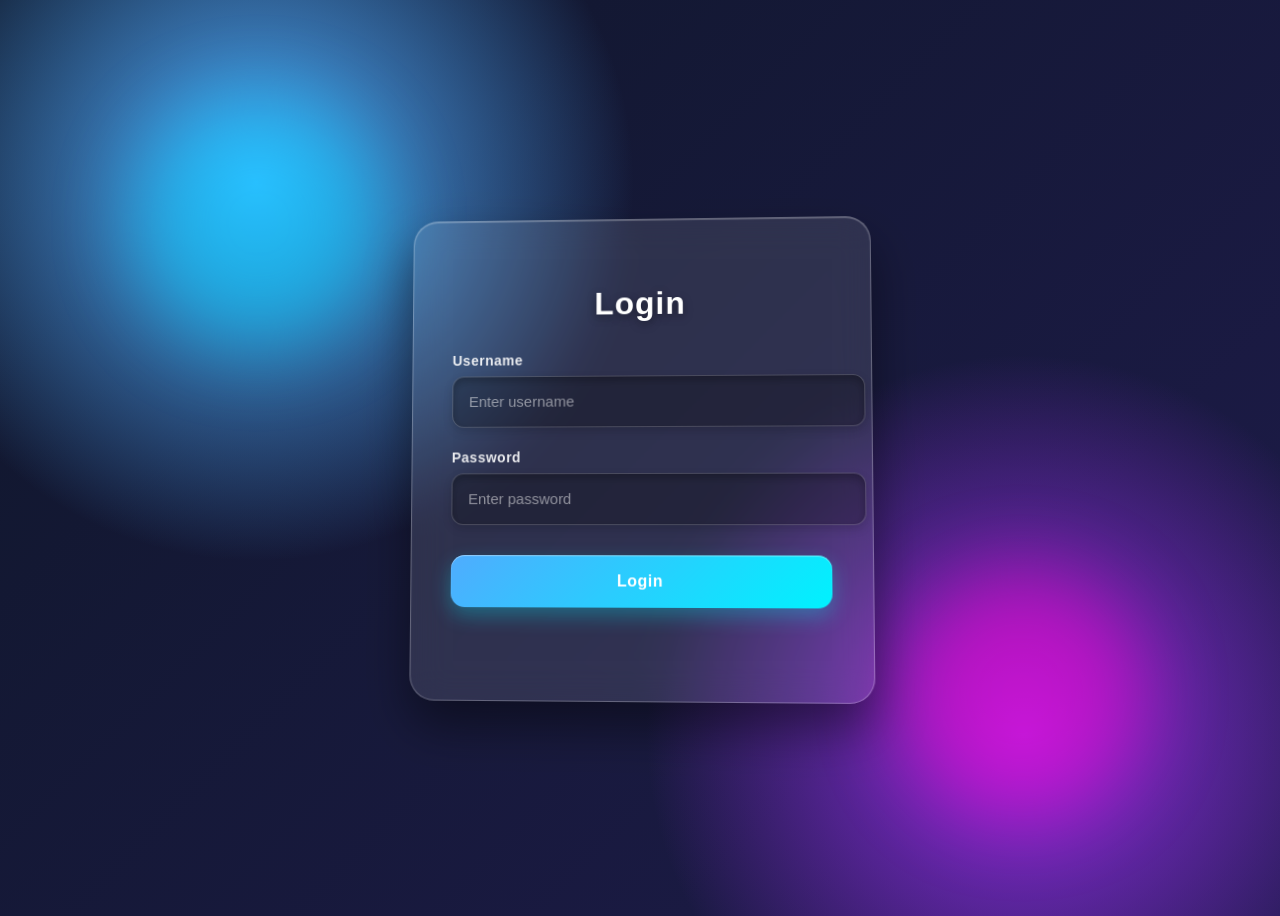
<file: index.html>
<!DOCTYPE html>
<html lang="en">
<head>
    <meta charset="UTF-8">
    <meta name="viewport" content="width=device-width, initial-scale=1.0">
    <title>Login Page</title>

    <link rel="stylesheet" href="style.css">
</head>

<body>

    <div class="login-container">
         
        <h2>Login</h2>

        <form id="loginForm">

            <div class="input-box">
                <label>Username</label>
                <input type="text" id="username" placeholder="Enter username">
            </div>

            <div class="input-box">
                <label>Password</label>
                <input type="password" id="password" placeholder="Enter password">
            </div>

            <button type="submit">Login</button>

            <p id="message"></p>

        </form>

    </div>

    <script src="script.js"></script>

</body>
</html>
</file>
<file: style.css>
```css
/* ================================
   RESET
================================ */
* {
    margin: 0;
    padding: 0;
    box-sizing: border-box;
}

/* ================================
   BODY
================================ */
body {
    min-height: 100vh;
    display: flex;
    justify-content: center;
    align-items: center;

    font-family: "Segoe UI", Arial, sans-serif;

    background:
        radial-gradient(circle at 20% 20%, #4facfe 0%, transparent 30%),
        radial-gradient(circle at 80% 80%, #8e2de2 0%, transparent 30%),
        linear-gradient(135deg, #0f172a, #1e1b4b);

    overflow: hidden;
    perspective: 1200px;
}

/* ================================
   BACKGROUND 3D LIGHT EFFECT
================================ */
body::before,
body::after {
    content: "";
    position: absolute;
    width: 250px;
    height: 250px;

    border-radius: 50%;
    filter: blur(40px);

    opacity: 0.5;
    animation: float 6s ease-in-out infinite;
}

body::before {
    background: #00d4ff;
    top: 10%;
    left: 10%;
}

body::after {
    background: #ff00cc;
    bottom: 10%;
    right: 10%;
    animation-delay: 2s;
}

@keyframes float {
    0%, 100% {
        transform: translateY(0) scale(1);
    }

    50% {
        transform: translateY(-30px) scale(1.1);
    }
}

/* ================================
   LOGIN CONTAINER
================================ */
.login-container {
    position: relative;
    z-index: 2;

    width: 380px;
    padding: 40px;

    border-radius: 25px;

    background: rgba(255, 255, 255, 0.10);
    backdrop-filter: blur(18px);
    -webkit-backdrop-filter: blur(18px);

    border: 1px solid rgba(255, 255, 255, 0.25);

    box-shadow:
        0 25px 50px rgba(0, 0, 0, 0.45),
        inset 0 1px 1px rgba(255, 255, 255, 0.25);

    transform: rotateX(3deg) rotateY(-3deg);

    transition: all 0.5s ease;
}

/* 3D hover */
.login-container:hover {
    transform:
        rotateX(0deg)
        rotateY(0deg)
        translateY(-8px);

    box-shadow:
        0 35px 70px rgba(0, 0, 0, 0.55),
        0 0 35px rgba(79, 172, 254, 0.25);
}

/* ================================
   HEADING
================================ */
.login-container h2 {
    text-align: center;

    margin-bottom: 30px;

    font-size: 32px;
    font-weight: 700;

    color: white;

    letter-spacing: 1px;

    text-shadow:
        0 3px 10px rgba(0, 0, 0, 0.4);
}

/* ================================
   INPUT BOX
================================ */
.input-box {
    position: relative;
    margin-bottom: 22px;
}

/* ================================
   LABEL
================================ */
.input-box label {
    display: block;

    margin-bottom: 8px;

    font-size: 14px;
    font-weight: 600;

    color: rgba(255, 255, 255, 0.9);

    letter-spacing: 0.5px;
}

/* ================================
   INPUT
================================ */
.input-box input {
    width: 100%;
    height: 50px;

    padding: 0 16px;

    border: none;
    outline: none;

    border-radius: 12px;

    background: rgba(0, 0, 0, 0.25);

    border: 1px solid rgba(255, 255, 255, 0.18);

    color: white;

    font-size: 15px;

    box-shadow:
        inset 0 4px 8px rgba(0, 0, 0, 0.25),
        0 4px 10px rgba(0, 0, 0, 0.15);

    transition: all 0.3s ease;
}

/* Placeholder */
.input-box input::placeholder {
    color: rgba(255, 255, 255, 0.5);
}

/* Input focus */
.input-box input:focus {
    border-color: #4facfe;

    background: rgba(255, 255, 255, 0.12);

    box-shadow:
        0 0 0 3px rgba(79, 172, 254, 0.15),
        0 0 20px rgba(79, 172, 254, 0.25);

    transform: translateY(-2px);
}

/* ================================
   LOGIN BUTTON
================================ */
button {
    width: 100%;
    height: 52px;

    margin-top: 8px;

    border: none;
    border-radius: 14px;

    background: linear-gradient(
        135deg,
        #4facfe,
        #00f2fe
    );

    color: white;

    font-size: 16px;
    font-weight: 700;

    letter-spacing: 0.5px;

    cursor: pointer;

    box-shadow:
        0 8px 20px rgba(0, 242, 254, 0.3),
        inset 0 1px 1px rgba(255, 255, 255, 0.4);

    transition: all 0.25s ease;

    position: relative;
    overflow: hidden;
}

/* Button shine */
button::before {
    content: "";

    position: absolute;

    top: 0;
    left: -100%;

    width: 70%;
    height: 100%;

    background: linear-gradient(
        90deg,
        transparent,
        rgba(255, 255, 255, 0.45),
        transparent
    );

    transform: skewX(-20deg);

    transition: left 0.6s ease;
}

button:hover::before {
    left: 130%;
}

/* Button hover */
button:hover {
    transform: translateY(-4px) scale(1.02);

    box-shadow:
        0 15px 30px rgba(0, 242, 254, 0.4),
        0 0 20px rgba(79, 172, 254, 0.3);
}

/* Button click */
button:active {
    transform: translateY(1px) scale(0.98);

    box-shadow:
        0 4px 10px rgba(0, 242, 254, 0.25);
}

/* ================================
   MESSAGE
================================ */
#message {
    margin-top: 18px;

    text-align: center;

    font-size: 14px;
    font-weight: 600;

    color: white;

    min-height: 20px;

    transition: all 0.3s ease;
}

/* ================================
   RESPONSIVE DESIGN
================================ */
@media (max-width: 500px) {

    body {
        padding: 20px;
    }

    .login-container {
        width: 100%;
        max-width: 380px;

        padding: 30px 25px;

        border-radius: 20px;
    }

    .login-container h2 {
        font-size: 28px;
    }
}
```
</file>
